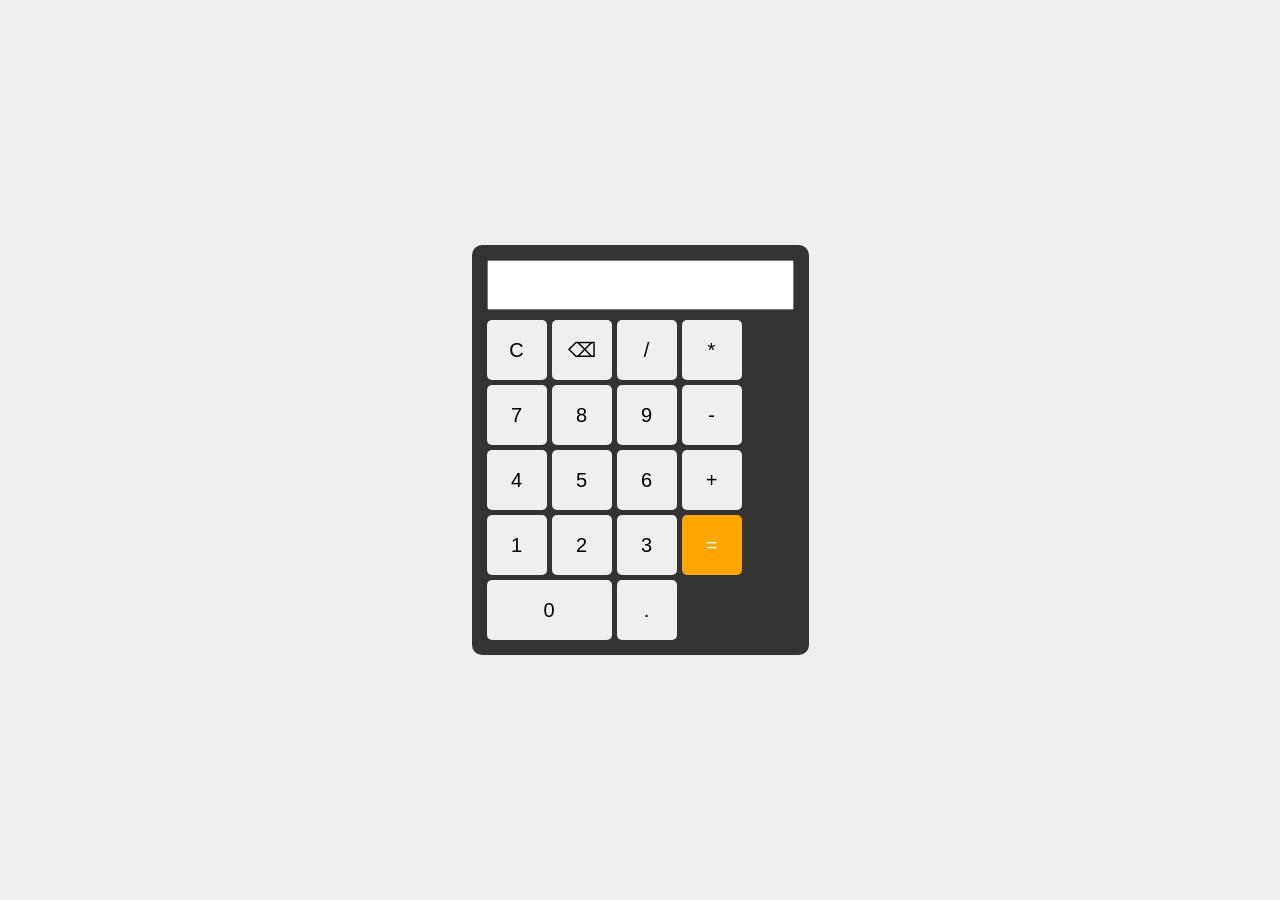
<file: calculadora.html>
<!DOCTYPE html>
<html lang="pt-BR">
<head>
<meta charset="UTF-8">
<title>Calculadora</title>
<style>
  body { display: flex; justify-content: center; align-items: center; height: 100vh; margin: 0; background: #eee; font-family: sans-serif; }
  .calc { background: #333; padding: 15px; border-radius: 10px; }
  #visor { width: 100%; height: 50px; font-size: 24px; text-align: right; margin-bottom: 10px; box-sizing: border-box; }
  .teclas { display: grid; grid-template-columns: repeat(4, 60px); gap: 5px; }
  button { height: 60px; font-size: 20px; border: none; border-radius: 5px; cursor: pointer; }
  button:hover { opacity: 0.8; }
  .igual { background: orange; color: white; }
</style>
</head>
<body>
  <div class="calc">
    <input id="visor" readonly>
    <div class="teclas">
      <button onclick="limpar()">C</button>
      <button onclick="apagar()">⌫</button>
      <button onclick="add('/')">/</button>
      <button onclick="add('*')">*</button>
      <button onclick="add('7')">7</button>
      <button onclick="add('8')">8</button>
      <button onclick="add('9')">9</button>
      <button onclick="add('-')">-</button>
      <button onclick="add('4')">4</button>
      <button onclick="add('5')">5</button>
      <button onclick="add('6')">6</button>
      <button onclick="add('+')">+</button>
      <button onclick="add('1')">1</button>
      <button onclick="add('2')">2</button>
      <button onclick="add('3')">3</button>
      <button class="igual" onclick="calcular()">=</button>
      <button onclick="add('0')" style="grid-column: span 2">0</button>
      <button onclick="add('.')">.</button>
    </div>
  </div>

<script>
  const visor = document.getElementById('visor');

  function add(valor) { visor.value += valor; }
  function limpar() { visor.value = ''; }
  function apagar() { visor.value = visor.value.slice(0, -1); }
  function calcular() {
    try { visor.value = eval(visor.value); }
    catch { visor.value = 'Erro'; }
  }
</script>
</body>
</html>
</file>
